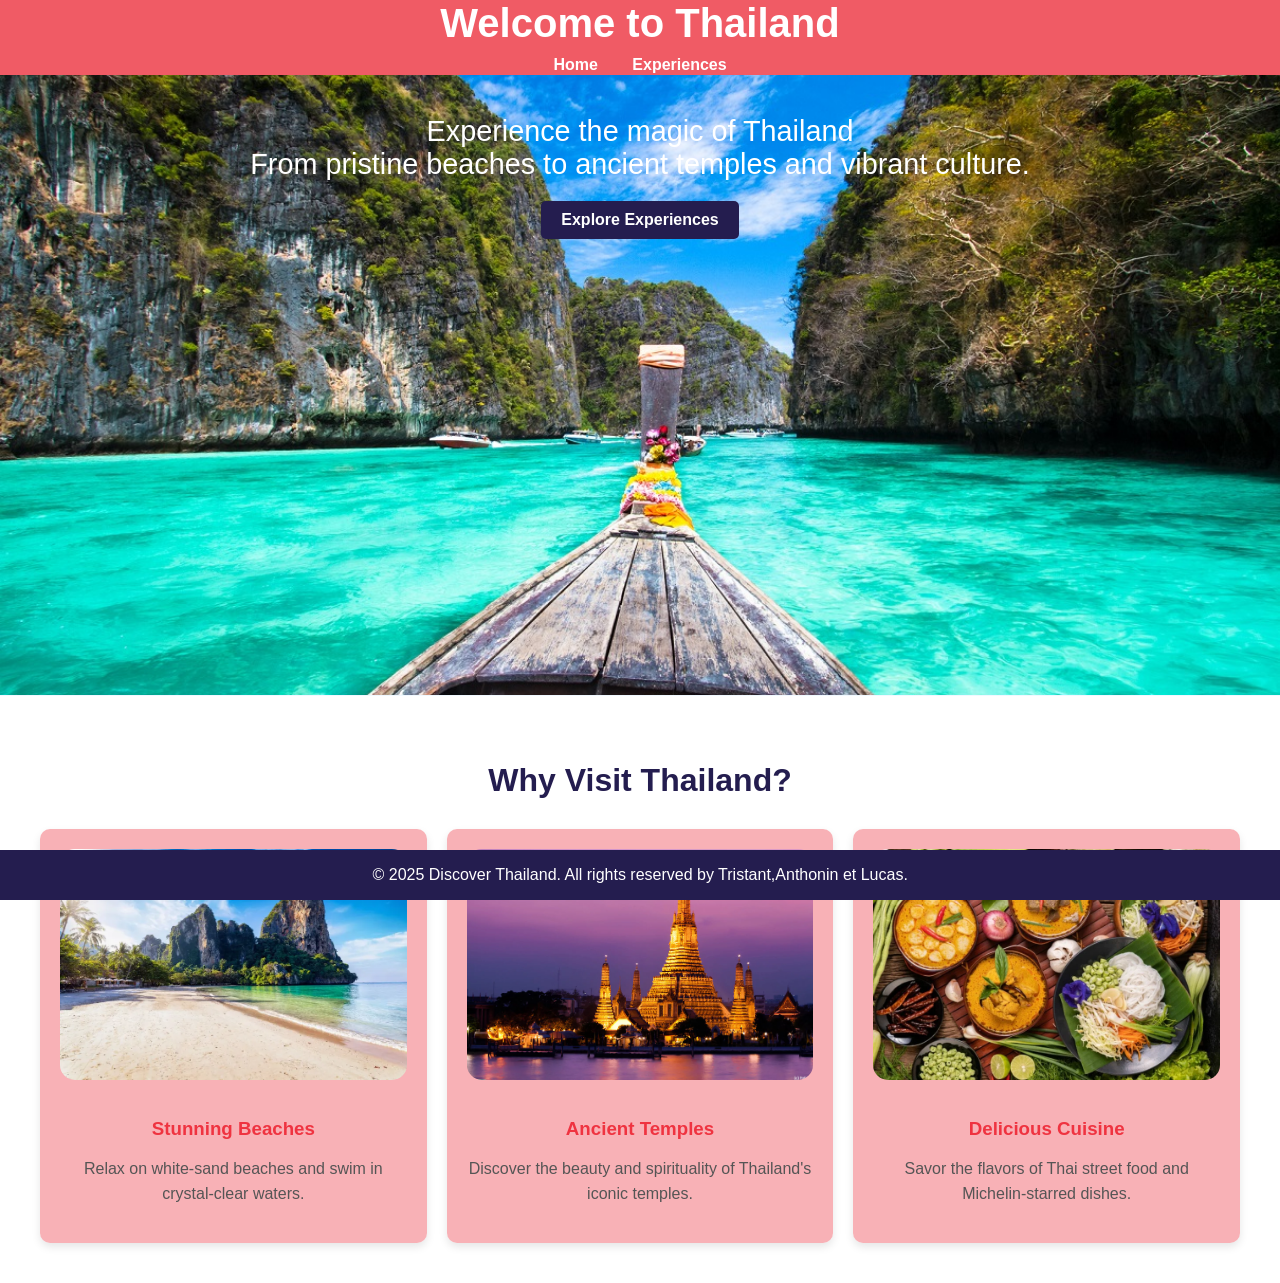
<file: Site thailand/index.html>
<!DOCTYPE html>  
<html lang="en">  
<head>  
    <meta charset="UTF-8">  
    <meta name="viewport" content="width=device-width, initial-scale=1.0">  
    <title>Discover Thailand</title>  
    <link rel="stylesheet" href="style.css">  
</head>  
<body>  
    <header>  
        <h1>Welcome to Thailand</h1>  
        <nav>  
            <ul>  
                <li><a href="index.html">Home</a></li>  
                <li><a href="destinations.php">Experiences</a></li>  
            </ul>  
        </nav>  
    </header>  

    <section class="hero">  
        <div class="hero-content">  
            <p>Experience the magic of Thailand <br> From pristine beaches to ancient temples and vibrant culture. <br> </p>  
            <a href="destinations.php" class="btn">Explore Experiences</a>  
        </div>  
    </section>  

    <section class="highlights">  
        <h2>Why Visit Thailand?</h2>  
        <div class="highlight-container">  
            <div class="highlight-card">  
                <img src="image/beach 2.webp" alt="Beach">  
                <h3>Stunning Beaches</h3>  
                <p>Relax on white-sand beaches and swim in crystal-clear waters.</p>  
            </div>  
            <div class="highlight-card">  
                <img src="image/temple.webp" alt="Temple">  
                <h3>Ancient Temples</h3>  
                <p>Discover the beauty and spirituality of Thailand's iconic temples.</p>  
            </div>  
            <div class="highlight-card">  
                <img src="image/food2.webp" alt="Food">  
                <h3>Delicious Cuisine</h3>  
                <p>Savor the flavors of Thai street food and Michelin-starred dishes.</p>  
            </div>  
        </div>  
    </section>  

    <footer>  
        <p>&copy; 2025 Discover Thailand. All rights reserved by Tristant,Anthonin et Lucas.</p>  
    </footer>  
</body>  
</html>
</file>
<file: Site thailand/style.css>
/* General Styles */  
body {  
    font-family: 'Arial', sans-serif;  
    margin: 0;  
    padding: 0;  
    background-color: #f0f8ff; /* Light turquoise */  
    color: #333;  
}  

header {  
    background-color: #f05b65; /* Rouge du drapeau thaïlandais */  
    color: white;  
    padding: 1px ;  
    text-align: center; 

}  

header h1 {  
    margin: 0;  
    font-size: 2.5em;  
}  

nav ul {  
    list-style: none;  
    padding: 0;  
    margin: 10px 0 0;  
}  

nav ul li {  
    display: inline;  
    margin: 0 15px;  
}  

nav ul li a {  
    color: white;  
    text-decoration: none;  
    font-weight: bold;  
}  

/* Hero Section */  
.hero {  
    background: url('image/photo garde.jpg') no-repeat center center/cover;  
    height: 600px;  
    display: flex;  
    justify-content: center;  
    align-items: flex-start; /* Déplace le contenu vers le haut */  
    text-align: center;  
    color: rgb(255, 255, 255);  
    padding-top: 20px; /* Ajoute un espace en haut */  
}  

.hero-content {  
    background-color: rgba(0, 0, 0, 0); /* Fond semi-transparent */  
    padding: 20px;  
    border-radius: 10px;  
}  

.hero p {  
    font-size: 1.8em;  
    margin: 0;  
}  

.btn {  
    background-color: #241D4F; /* Bleu du drapeau thaïlandais */  
    color: white;  
    padding: 10px 20px;  
    text-decoration: none;  
    border-radius: 5px;  
    font-weight: bold;  
    margin-top: 20px;  
    display: inline-block;  
}  

/* Highlights Section */  
.highlights {  
    padding: 40px 20px;  
    background-color: white;
    margin-top: 0.5px;  
}  

.highlights h2 {  
    font-size: 2em;  
    margin-bottom: 30px;  
    color: #241D4F; /* Bleu du drapeau thaïlandais */  
    text-align: center;
     

}  

.highlight-container {  
    display: flex;  
    justify-content: space-between; /* Alignement horizontal */  
    max-width: 1200px;  
    margin: 0 auto;
    gap: 20px; 
}  

.highlight-card {  
    width: 30%;  
    background-color: #f05b6579;  
    padding: 20px;  
    border-radius: 10px;  
    box-shadow: 0 4px 8px rgba(0, 0, 0, 0.1);  
    text-align: center;  
}  

.highlight-card img {  
    width: 100%;  
    border-radius: 15px;  
    margin-bottom: 15px;  
}  

.highlight-card h3 {  
    color: #EF3340; /* Rouge du drapeau thaïlandais */  
    margin-bottom: 10px;  
}  

.highlight-card p {  
    line-height: 1.6;  
    color: #555;  
}  

/* Footer */  
footer {  
    background-color: #241D4F; /* Bleu du drapeau thaïlandais */  
    color: white;  
    text-align: center;  
    padding: 0.2px;  
    position: fixed;  
    bottom: 0;  
    width: 100%;  
}  
.destinations {  
    padding: 20px;  
    max-width: 800px;  
    margin: 0 auto;  
}  

.destination {  
    background-color: white;  
    border-radius: 10px;  
    padding: 20px;  
    margin-bottom: 20px;  
    box-shadow: 0 4px 8px rgba(0, 0, 0, 0.1);  
}  

.destination img {  
    width: 100%;  
    border-radius: 10px;  
    margin-bottom: 15px;  
}  

.destination h3 {  
    color: #007BFF;  
    margin-bottom: 10px;  
}  

.destination p {  
    line-height: 1.6;  
    margin-bottom: 10px;  
}  

.destination strong {  
    color: #333;  
}
.destinations {  
    padding: 20px;  
    max-width: 800px;  
    margin: 0 auto;  
}  

.destination {  
    background-color: white;  
    border-radius: 10px;  
    padding: 20px;  
    margin-bottom: 20px;  
    box-shadow: 0 4px 8px rgba(0, 0, 0, 0.1);  
}  

.destination img {  
    width: 100%;  
    border-radius: 10px;  
    margin-bottom: 15px;  
}  

.destination h3 {  
    color: #007BFF;  
    margin-bottom: 10px;  
}  

.destination p {  
    line-height: 1.6;  
    margin-bottom: 10px;  
}  

.destination strong {  
    color: #333;  
}
</file>
